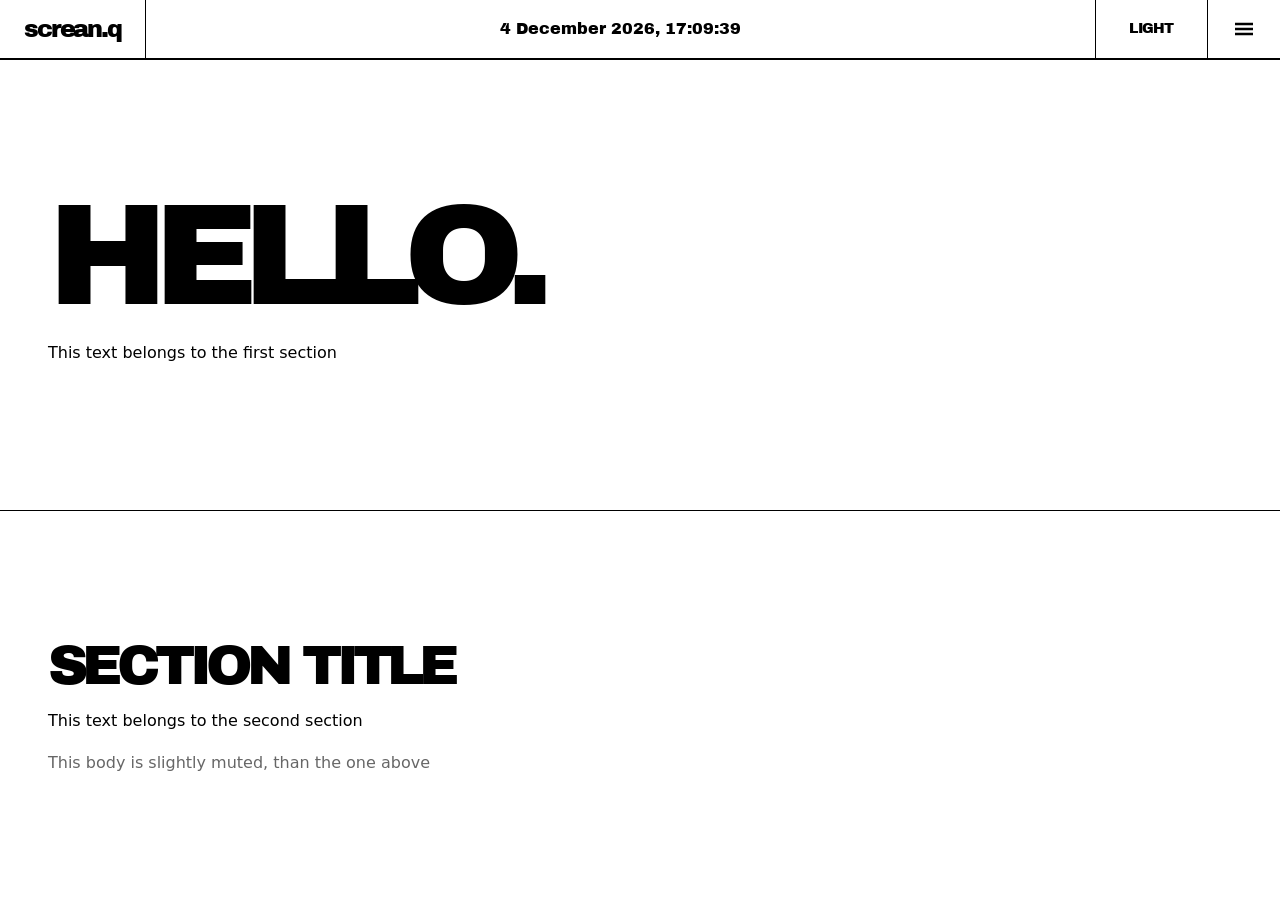
<file: index.html>
<!DOCTYPE html> <!-- just use ! to start with the basic chunk of code -->
<html lang="en">
<head>
    <meta charset="UTF-8">
    <meta name="viewport" content="width=device-width, initial-scale=1.0">
    <title>sqrean.q</title> <!--title of the website-->
    <link rel="preconnect" href="https://fonts.googleapis.com">     <!--these three lines(7,9,10) are copied from google fonts to fetch the 
    font style files before linking the css file, so the font is ready before the css starts running-->
    <link rel="preconnect" href="https://fonts.gstatic.com" crossorigin>
    <link href="https://fonts.googleapis.com/css2?family=Archivo+Black&display=swap" rel="stylesheet">
    <script>    //inline script       
    try {   //does t a smaller version of the code we wrote for the theme of the page
        if(localStorage.getItem("theme") === "dark"){
            document.documentElement.setAttribute("data-theme", "dark");
        }
    } catch(error) {}   
    </script>
    <link rel="stylesheet" href="css/style.css"> <!--linking the css file-->
</head>
<body>
    <header class="site-header">    <!--semantic element for the top of the page-->
        <a class="header-cell header-brand" href="index.html">screan.q</a>  <!--class links to the label in css
        href.... names the site and its a link home-->
        <div class="header-cell header-time" >
            <time id="clock">00 Month 0000, 00:00:00</time>     <!--element for date and time-->
        </div>
        <button class="header-cell header-button" id="theme-toggle" type="button">Light</button>    <!--introducing the button
        type button is used so that it isnt just a clickable link that takes us to another site
        it works with a keyboard whereas div doesnt, it stops the button from behaving like a submit button-->
        <button class="header-cell header-button" id="menu-button" aria-expanded="false" aria-controls="nav-panel" aria-label="Open navigation menu"> <!--aria-label gives the 
            button a spoken name-->
            <svg width="24" height="24" viewBox="0 0 24 24" aria-hidden="true">     <!--this is a tiny drawing in the code
                viewbox makes a 24 x 24 drawing area , path d draws three horizontal lines M3 7 means move to x=3, y=7
                h18 means a horizontal line 18 units to the right same for y=12 and y =17. aria hidden hides the icon from screen
                readers since aria label already describes it.-->
                <path d="M3 7h18M3 12h18M3 17h18" fill="none" stroke="currentColor" stroke-width="2.5"/>    <!--stroke currentcolor
                uses the same color as the text to make the lines, so in dark mode the lines will automatically turn to white-->
            </svg>      <!--why svg and not ☰ because the character's look depends on the font the visitor uses, svg makes it 
            universal-->
        </button>
    </header>
    <div class="nav-backdrop" id="nav-backdrop"></div>  <!--nav-backdrop is an empty div that will give that dimmed overlay, it has no 
    content, just the look-->
    <nav class="nav-panel" id="nav-panel" aria-label="Main navigation">     <!--nav makes a block of navigation links and aria label
        names it, because the footer will also have a nav block, so for screen readers to identify the difference-->
        <div class="nav-panel-top">
            <span class="header-cell">Menu</span>
            <button class="header-cell header-button" id="menu-close" type="button" aria-label="Close navigation menu">     <!-- headercell
                and headerbutton are reused so that the close button gets the styling and hover for free and its size mathes ☰ so it replaces
                it perfectly when the navigation bar opens-->
                <svg width="24" height="24" viewbox="0 0 24 24" aria-hidden="true">     <!--to draw the cross sign for the close button-->
                    <path d="M5 5l14 14M19 5L5 19" fill="none" stroke="currentColor"  stroke-width="3"/>
                </svg>
            </button>
        </div>
        <ul class="nav-list">
            <li><a href="index.html">MAIN</a></li>      <!--unordered lists, for the links in the navigation block-->
            <li><a href="gallery.html">GALLERY</a></li>
            <li><a href="work.html">MY WORK</a></li>
            <li><a href="contact.html">CONTACT ME</a></li>
        </ul>
    </nav>
    <main>      <!-- marks pages main content-->
        <section class="section">   <!-- groups related content-->
            <div class="container">     <!-- goes inside a section-->
                <h1>Hello.</h1> <!--heading 1-->
                <p>This text belongs to the first section</p>
            </div>
        </section>
        <section class="section">
            <div class="container">
                <h2>Section Title</h2>
                <p>This text belongs to the second section</p>
                <p class="muted">This body is slightly muted, than the one above</p>
            </div>
        </section>
    </main>
    <script src="js/main.js"></script>   <!--linking the javascript file-->
</body>
</html>
</file>
<file: css/style.css>
/* 1. DESIGN TOKENS(colors, fonts, sizes, spacing) */
/* -- is used to declare variables btw */


:root{      /* a selector that is the top level comment, which is <html>. any variables defined here are available on the entire page */
    --color-bg: #ffffff;   /* page background (white)*/
    --color-text: #000000;  /* black text*/
    --color-text-muted: rgb(0 0 0 / 0.6);       /* is black at 60% opacity, which renders gray */
    --color-line: #000000;      /*thin dividers, full length one */
    --color-line-soft: rgb(0 0 0 / 0.2);        /*thin dividers, fainter version for minor divisions */

    --font-display: "Archivo Black", "Arial Black", Impact, sans-serif; /*these three are font stacks, the one with spaces are supposed to
    be in quotes. they are tried from left to right*/
    --font-body: "Inter", system-ui, -apple-system, "Segoe UI", Roboto, Arial, sans-serif;
    --font-mono: ui-monospace, "SFMono-Regular", Menlo, Consolas, monospace;
    
    --text-xs: 0.75rem;     /* extra small text*/
    --text-sm: 0.875rem;    /*small text*/
    --text-base: 1rem;      /*base size of text*/           
    --text-lg: 1.5rem;     /*large size of text*/
    --text-heading: clamp(2rem, 6vw, 4.5rem);   /*size of heading*/
    --text-display: clamp(3rem, 12vw, 9rem);    /*ssize of text display */
    /* rem is used to give size to the text, 1rem = 16px, it is used instead of px because if a user uses the browser with larger font sizes,
    rem will adjust the size hence being more user friendly */
    /*vw is viewport width*/

    --scale-1: 0.5rem;      /*declaring a set of scale variables to keep unformity in the site, so instead of coming
                            up with values on the spot we use already declared ones like [var(--space-3)]*/
    --scale-2: 1rem;
    --scale-3: 1.5rem;
    --scale-4: 2.5rem;
    --scale-5: 8rem;
    --scale-6: 6rem;

    --border: 1px solid var(--color-line);    /*using it means having the same thickness and changes with the color theme*/
    --border-soft: 1px solid var(--color-line-soft);  /* softer version of the one above */

    --page-padding: clamp(1rem, 4vw, 3rem); /*gap between the content and the screen edge, 1 rem for phones 3 rem for laptops */
    --page-max: 1600px; /*widest the content can get*/
}

:root[data-theme="dark"]{       /* dark theme settings, only need to change colors*/
    --color-bg:#000000;
    --color-text: #ffffff;
    --color-text-muted: rgb(255 255 255 / 0.6);
    --color-line: #ffffff; 
    --color-line-soft: rgb(255 255 255 / 0.25);
}

/* 2. reset and base styles*/

*,
*::before,   /*selects everything and the comma means "all of these" */
*::after {
    box-sizing: border-box; /*changes how the width is counted. the padding and border are counted inside the given value
    and stops the layout from overflowing*/
}
body{  /*css box model*/
    margin: 0;      /* removes the default 8px margin around the page*/
    background-color: var(--color-bg);      /* tokens are used to paint the page with the colors alotted to them */
    color: var(--color-text);
    font-family: var(--font-body);
    font-size: var(--text-base);
    line-height: 1.6;   /*space between the lines of text, no unit is used to it adjusts to the different font sizes */
    -webkit-font-smoothing: antialiased; /* makes light on dark text crisp on mac and ios, harmless elsewhere*/
}

/*HEADINGS*/
h1, h2, h3{
    margin: 0 0 var(--scale-2);
    font-family: var(--font-display);
    font-weight: 400;
    line-height: 0.95;
    letter-spacing: -0.10em;    /*for bringing heading letters slightly closer to each other*/
    text-transform: uppercase;
}
h1{font-size: clamp(3rem, 12vw, 9rem); }
h2{font-size: clamp(1.75rem, 5vw, 3.5rem); }
h3{font-size: 1.25rem; }

p{
    margin: 0 0 1em;
    max-width: 60ch;    /* limits the length of the paragraph by 60 characters, one ch = the length of '0' */
}
.muted{     /*is a class selector that mutes any text with the class=mute property*/
    color: var(--color-text-muted);
}
hr{     /* it is a hoizontal rule, we add that to replace the clunkyy default*/
    border: 0;
    border-top: 1px solid var(--color-line);
    margin: 2rem 0; 
}
:focus-visible{     /*draws an outline for wherever the keyboard user has tabbed to*/
    outline: 2px solid var(--text-base);
    outline-offset: 3px;
}
.container{     /*keeps content alligned and centered*/
    width: 100%;    /*makes it fill the screen on small windows*/
    max-width: var(--page-max);     /*stops grwoing past page-max*/
    margin-inline: auto;    /*splits left and right leftover spaces equally, which centeres the box, only works when width is limited.
    That is why --max-width is important*/
    padding-inline: var(--page-padding);    /*adds left and right gaps along the text direction*/
}
.section{   /*draws a full width line across the top of a section, and creates a vertical space inside it*/
    border-top: var(--border);      /*uses the line variable*/
    padding-block: var(--scale-5);  /*adds space above and below (block means top and bottom)*/
}
img{
    max-width: 100%;    /*stops an image from ever being wider than its container, prevents horizontal
    scrolling on phone*/
    display: block;     /*removes the small gap browsers leave under images */
}
/* HEADING */

.site-header{   /*makes the header a flex row and draws a horizontal line using the border variable*/
    display: flex;
    border-bottom: var(--border);
}
.header-cell{   /*makes section itself a flex container for the different contents*/ 
    display: flex;
    align-items: center;
    padding: var(--scale-2) var(--scale-3);     /*padding vertical horizontal*/
}
.header-cell + .header-cell{    /* to add adjacent selectors, to add vertical lines to seperate the contents
    except the first, we can also use border-left for each but that would be more code */
    border-left: var(--border);
}
.header-brand{  /*for the screan.q logo link*/
    font-family: var(--font-display);
    font-size: var(--text-lg);
    line-height: 1;
    color: inherit; /*uses the color of the parent (the website) and changes the default blue color that a browser gives a link*/
    text-decoration: none;  /*this removes the default underline that a browser gives to link*/
    white-space: nowrap;    /*stops wrapping the name into more than 1 line*/
    letter-spacing: -0.09em;
    cursor: pointer;
}
.header-time{
    flex: 1;
    font-size: var(--text-base);
    font-variant-numeric: tabular-nums;     /*makes every digit the same width so when the clock ticks it wont wobble */
    font-family: var(--font-display);
    flex-flow: column;  /*centres the time in the flex box*/
}
.header-button{     /*removes the light gray default button, no background, no border, inherited text color and font, 
    small uppercase text with slightly spaced letters, and a pointer cursor*/
    background: none;   
    border: 0;
    color: inherit;
    font: inherit;
    font-family: var(--font-display);
    font-size: var(--text-sm);
    letter-spacing: -0.05em;
    text-transform: uppercase;
    cursor: pointer;
}
.header-button:hover{       /*for when mouse hovers on the button, it swaps the color of the button and text*/
    background-color: var(--color-text);
    color: var(--color-bg); 
}
.header-brand:hover{
    background-color: var(--color-text);
    color: var(--color-bg); 
}
#theme-toggle{  /*is an id selector*/
    min-width: 7rem;   /*width of the flex*/
    justify-content: center;    /*centers the text*/
}
*,
*::before,
*::after {
    transition: background-color 0.25s ease-in, color 0.25s ease-in, border-color 0.25s ease-in;     /*tells the browser to animate a transition
    for those three properties for 0.25 seconds, so the theme changes smoothly and so does the hovering*/
}
@media (prefers-reduced-motion: reduce){    /*this is a media query, a condition that only applies its rules if the visitor's device 
    matches, some people dont like animation and switch off animations in their system settings, this block honours that by switching
    transitions off*/
    *,
    *::before,
    *::after
    .nav-panel,
    .nav-backdrop {
        transition: none;
    }
}
/*NAVIGATION PANEL*/

.nav-backdrop{
    position: fixed;    /* fixes the position, so it doesnt move even when the page scrolls */
    inset: 0;   /* means all (top, right, left, bottom) are 0*/
    z-index: 10;    /*controls stacking, higher number is drawn on top, like panel is 20 so it sits above the back drop*/
    background-color: rgba(0, 0, 0, 0.5);
    opacity: 0;
    visibility: hidden;     /* removes from the tab order and screen readers when the panel is closed, not display: none because
    display cant be animated*/
    transition: opacity 0.3s ease, visibility 0s linear 0.3s;
}
.nav-backdrop-is-open{
    opacity: 1;
    visibility: visible;
    transition: opacity 0.3s ease;
}
.nav-panel{
    position: fixed;
    top: 0;
    right: 0;
    bottom: 0;
    z-index: 20;
    width: min(28rem, 88vw);    /*28 rem wide but not more than 88% of the viewport width, min() makes it choose the smaller value*/
    overflow-y: auto;
    background-color: var(--color-bg);
    border-left: var(--border);
    visibility: hidden;
    transform: translateX(100%);    /*shifts the panel by its own width, so it waits completely off-screen, translateX(0%) is its resting
    place, transform is a cheap and easy way to animate movement*/
    transition: transform 0.3s ease, visibility 0s linear 0.3s; /* means to switch the visbility after 0.3 seconds and taking 0 seconds to
    switch, so the content stays visible until the panel is closed*/ 
}
.nav-panel.is-open{     /*an element has both classes, adding is-open in js flips every property in that rule at once*/
    visibility: visible;
    transform: none;
    transition: transform 0.3s ease;
}
.nav-panel-top{
    display: flex;
    justify-content: space-between;
    border-bottom: var(--border);
}
.nav-list{
    margin: 0;      /*removes the default indentation*/
    padding: 0;     /*removes the default indentation*/
    list-style: none;   /*removes the bullet points*/
}
.nav-list-li{
    border-bottom: var(--border);
}
.nav-list a{    /*uses a display block which makes the whole row clickable and and gives it padding*/
    display: block;
    padding: var(--scale-3);
    font-family: var(--font-display);
    font-size: clamp(1.75rem, 4vw, 2.75rem);
    line-height: 1;
    text-transform: uppercase;
    color: inherit;
    text-decoration: none;
}
.nav-list-a:hover {
    background-color: var(--color-text);
    color: var(--color-bg);
}
.nav-list a[aria-current="page"] {      /*is an attribute selector, it matches links that have that attribute. js will add it only to the 
    current pages link, a thick underline marks the page without relying on the color*/
    text-decoration: underline;
    text-decoration-thickness: 3px;
    text-underline-offset: 0.2em;
}
</file>
